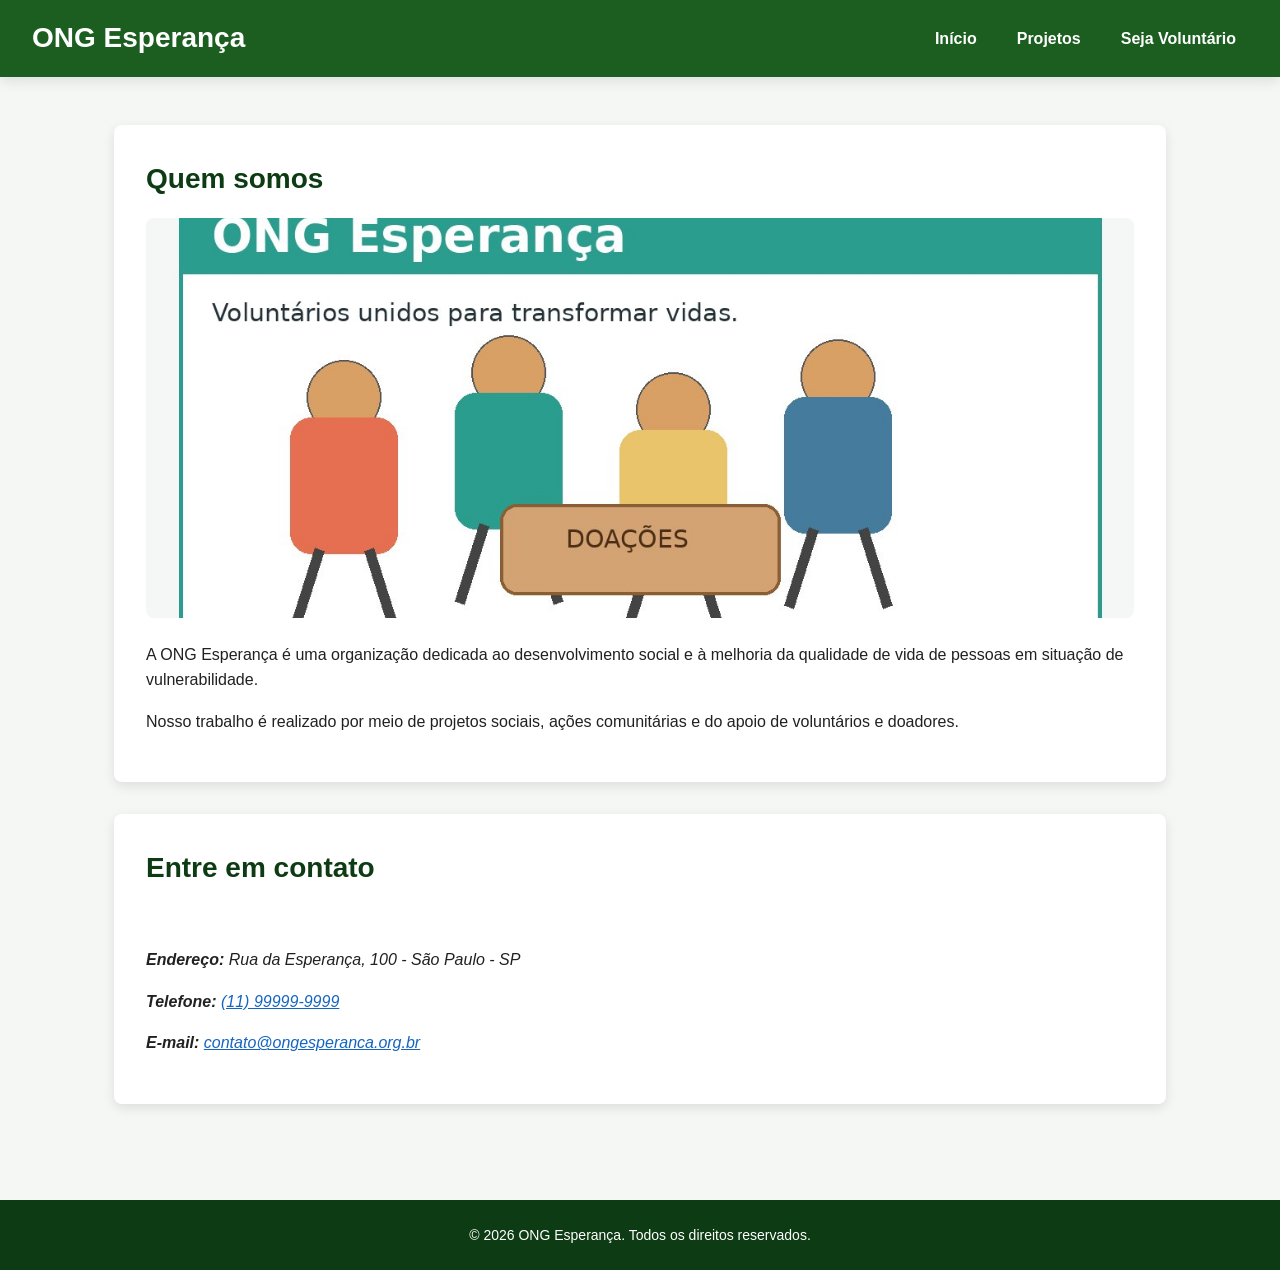
<file: html/index.html>
<!DOCTYPE html>
<html lang="pt-BR">

<head>
    <meta charset="UTF-8">
    <meta name="viewport" content="width=device-width, initial-scale=1.0">

    <title>ONG Esperança - Transformando Vidas</title>

    <link rel="stylesheet" href="../css/style.css">
</head>

<body>

    <header class="site-header">

        <h1>ONG Esperança</h1>

        <button
            class="menu-toggle"
            id="menuToggle"
            type="button"
            aria-controls="mainMenu"
            aria-expanded="false">
            ☰
            <span class="sr-only">Abrir menu</span>
        </button>

        <nav class="navbar" aria-label="Navegação principal">

            <ul class="nav-menu" id="mainMenu">

                <li class="nav-item">
                    <a href="index.html">Início</a>
                </li>

                <li class="nav-item">
                    <a href="projetos.html">Projetos</a>

                    <ul class="dropdown-menu">
                        <li>
                            <a href="projetos.html#campanhas">Campanhas de doação</a>
                        </li>

                        <li>
                            <a href="projetos.html#voluntariado">Voluntariado</a>
                        </li>
                    </ul>

                </li>

                <li class="nav-item">
                    <a href="cadastro.html">Seja Voluntário</a>
                </li>

            </ul>

        </nav>

    </header>

    <main>

        <section>
            <h2>Quem somos</h2>

            <img
                src="../imagens/banner-ong.jpg"
                alt="Voluntários da ONG Esperança realizando uma ação social">

            <p>
                A ONG Esperança é uma organização dedicada ao desenvolvimento
                social e à melhoria da qualidade de vida de pessoas em situação
                de vulnerabilidade.
            </p>

            <p>
                Nosso trabalho é realizado por meio de projetos sociais,
                ações comunitárias e do apoio de voluntários e doadores.
            </p>
        </section>

        <section>
            <h2>Entre em contato</h2>

            <address>

                <p>
                    <strong>Endereço:</strong>
                    Rua da Esperança, 100 - São Paulo - SP
                </p>

                <p>
                    <strong>Telefone:</strong>
                    <a href="tel:+5511999999999">
                        (11) 99999-9999
                    </a>
                </p>

                <p>
                    <strong>E-mail:</strong>
                    <a href="mailto:contato@ongesperanca.org.br">
                        contato@ongesperanca.org.br
                    </a>
                </p>

            </address>
        </section>

    </main>

    <footer>
        <p>
            &copy; 2026 ONG Esperança. Todos os direitos reservados.
        </p>
    </footer>

</body>

</html>
</file>
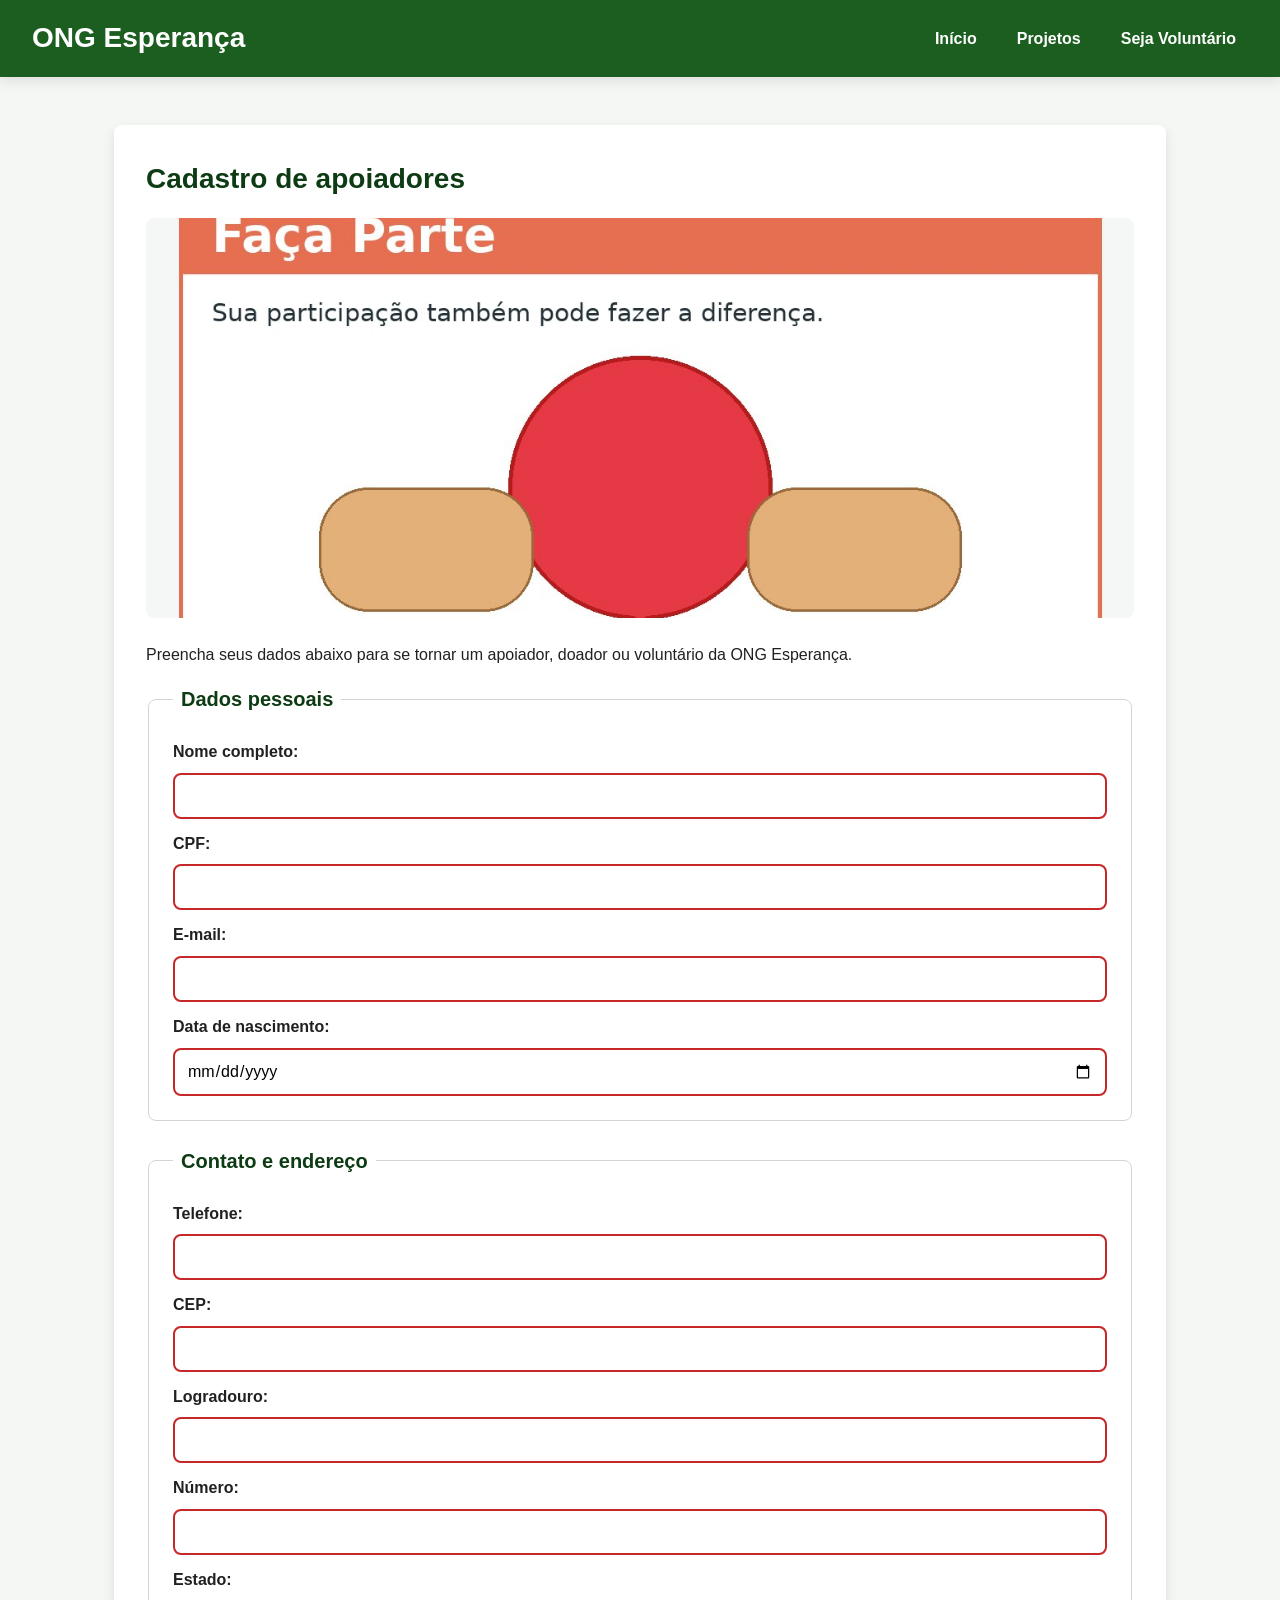
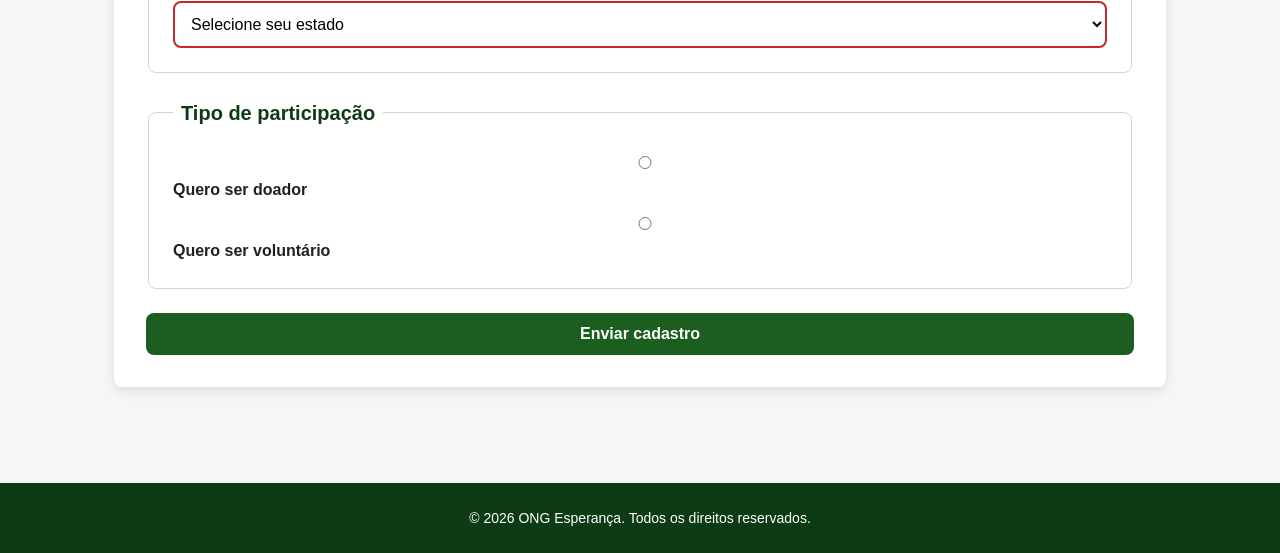
<file: html/cadastro.html>
<!DOCTYPE html>
<html lang="pt-BR">

<head>
    <meta charset="UTF-8">
    <meta name="viewport" content="width=device-width, initial-scale=1.0">

    <title>Cadastro - ONG Esperança</title>

    <link rel="stylesheet" href="../css/style.css">
</head>

<body>


    <header class="site-header">

        <h1>ONG Esperança</h1>

        <button
            class="menu-toggle"
            id="menuToggle"
            type="button"
            aria-controls="mainMenu"
            aria-expanded="false">
            ☰
            <span class="sr-only">Abrir menu</span>
        </button>

        <nav class="navbar" aria-label="Navegação principal">

            <ul class="nav-menu" id="mainMenu">

                <li class="nav-item">
                    <a href="index.html">Início</a>
                </li>

                <li class="nav-item">
                    <a href="projetos.html">Projetos</a>

                    <ul class="dropdown-menu">
                        <li>
                            <a href="projetos.html#campanhas">Campanhas de doação</a>
                        </li>

                        <li>
                            <a href="projetos.html#voluntariado">Voluntariado</a>
                        </li>
                    </ul>

                </li>

                <li class="nav-item">
                    <a href="cadastro.html">Seja Voluntário</a>
                </li>

            </ul>

        </nav>

    </header>

    <main>

        <section>

            <h2>Cadastro de apoiadores</h2>

            <img
                src="../imagens/cadastro.jpg"
                alt="Imagem representando solidariedade e participação social">

            <p>
                Preencha seus dados abaixo para se tornar um
                apoiador, doador ou voluntário da ONG Esperança.
            </p>

            <form class="formulario" action="#" method="post">

                <fieldset>

                    <legend>Dados pessoais</legend>

                    <p>
                        <label for="nome">
                            Nome completo:
                        </label>

                        <input
                            type="text"
                            id="nome"
                            name="nome"
                            required
                            autocomplete="name">
                    </p>

                    <p>
                        <label for="cpf">
                            CPF:
                        </label>

                        <input
                            type="text"
                            id="cpf"
                            name="cpf"
                            required
                            pattern="[0-9]{3}\.?[0-9]{3}\.?[0-9]{3}-?[0-9]{2}"
                            maxlength="14"
                            title="Digite o CPF no formato 000.000.000-00.">
                    </p>

                    <p>
                        <label for="email">
                            E-mail:
                        </label>

                        <input
                            type="email"
                            id="email"
                            name="email"
                            required
                            autocomplete="email">
                    </p>

                    <p>
                        <label for="nascimento">
                            Data de nascimento:
                        </label>

                        <input
                            type="date"
                            id="nascimento"
                            name="nascimento"
                            required>
                    </p>

                </fieldset>

                <fieldset>

                    <legend>Contato e endereço</legend>

                    <p>
                        <label for="telefone">
                            Telefone:
                        </label>

                        <input
                            type="tel"
                            id="telefone"
                            name="telefone"
                            required
                            pattern="\(?[0-9]{2}\)?\s?[0-9]{4,5}-?[0-9]{4}"
                            maxlength="15"
                            title="Digite um telefone válido.">
                    </p>

                    <p>
                        <label for="cep">
                            CEP:
                        </label>

                        <input
                            type="text"
                            id="cep"
                            name="cep"
                            required
                            pattern="[0-9]{5}-?[0-9]{3}"
                            maxlength="9"
                            title="Digite o CEP no formato 00000-000.">
                    </p>

                    <p>
                        <label for="logradouro">
                            Logradouro:
                        </label>

                        <input
                            type="text"
                            id="logradouro"
                            name="logradouro"
                            required
                            autocomplete="address-line1">
                    </p>

                    <p>
                        <label for="numero">
                            Número:
                        </label>

                        <input
                            type="text"
                            id="numero"
                            name="numero"
                            required>
                    </p>

                    <p>
                        <label for="estado">
                            Estado:
                        </label>

                        <select
                            id="estado"
                            name="estado"
                            required>

                            <option value="">
                                Selecione seu estado
                            </option>

                            <option value="SP">
                                São Paulo
                            </option>

                            <option value="RJ">
                                Rio de Janeiro
                            </option>

                            <option value="MG">
                                Minas Gerais
                            </option>

                            <option value="PR">
                                Paraná
                            </option>

                            <option value="SC">
                                Santa Catarina
                            </option>

                            <option value="RS">
                                Rio Grande do Sul
                            </option>

                        </select>

                    </p>

                </fieldset>

                <fieldset>

                    <legend>Tipo de participação</legend>

                    <p>
                        <input
                            type="radio"
                            id="doador"
                            name="participacao"
                            value="doador"
                            required>

                        <label for="doador">
                            Quero ser doador
                        </label>
                    </p>

                    <p>
                        <input
                            type="radio"
                            id="voluntario"
                            name="participacao"
                            value="voluntario">

                        <label for="voluntario">
                            Quero ser voluntário
                        </label>
                    </p>

                </fieldset>

                <p>
                    <button type="submit">
                        Enviar cadastro
                    </button>
                </p>

            </form>

        </section>

    </main>

    <footer>

        <p>
            &copy; 2026 ONG Esperança. Todos os direitos reservados.
        </p>

    </footer>

</body>

</html>
</file>
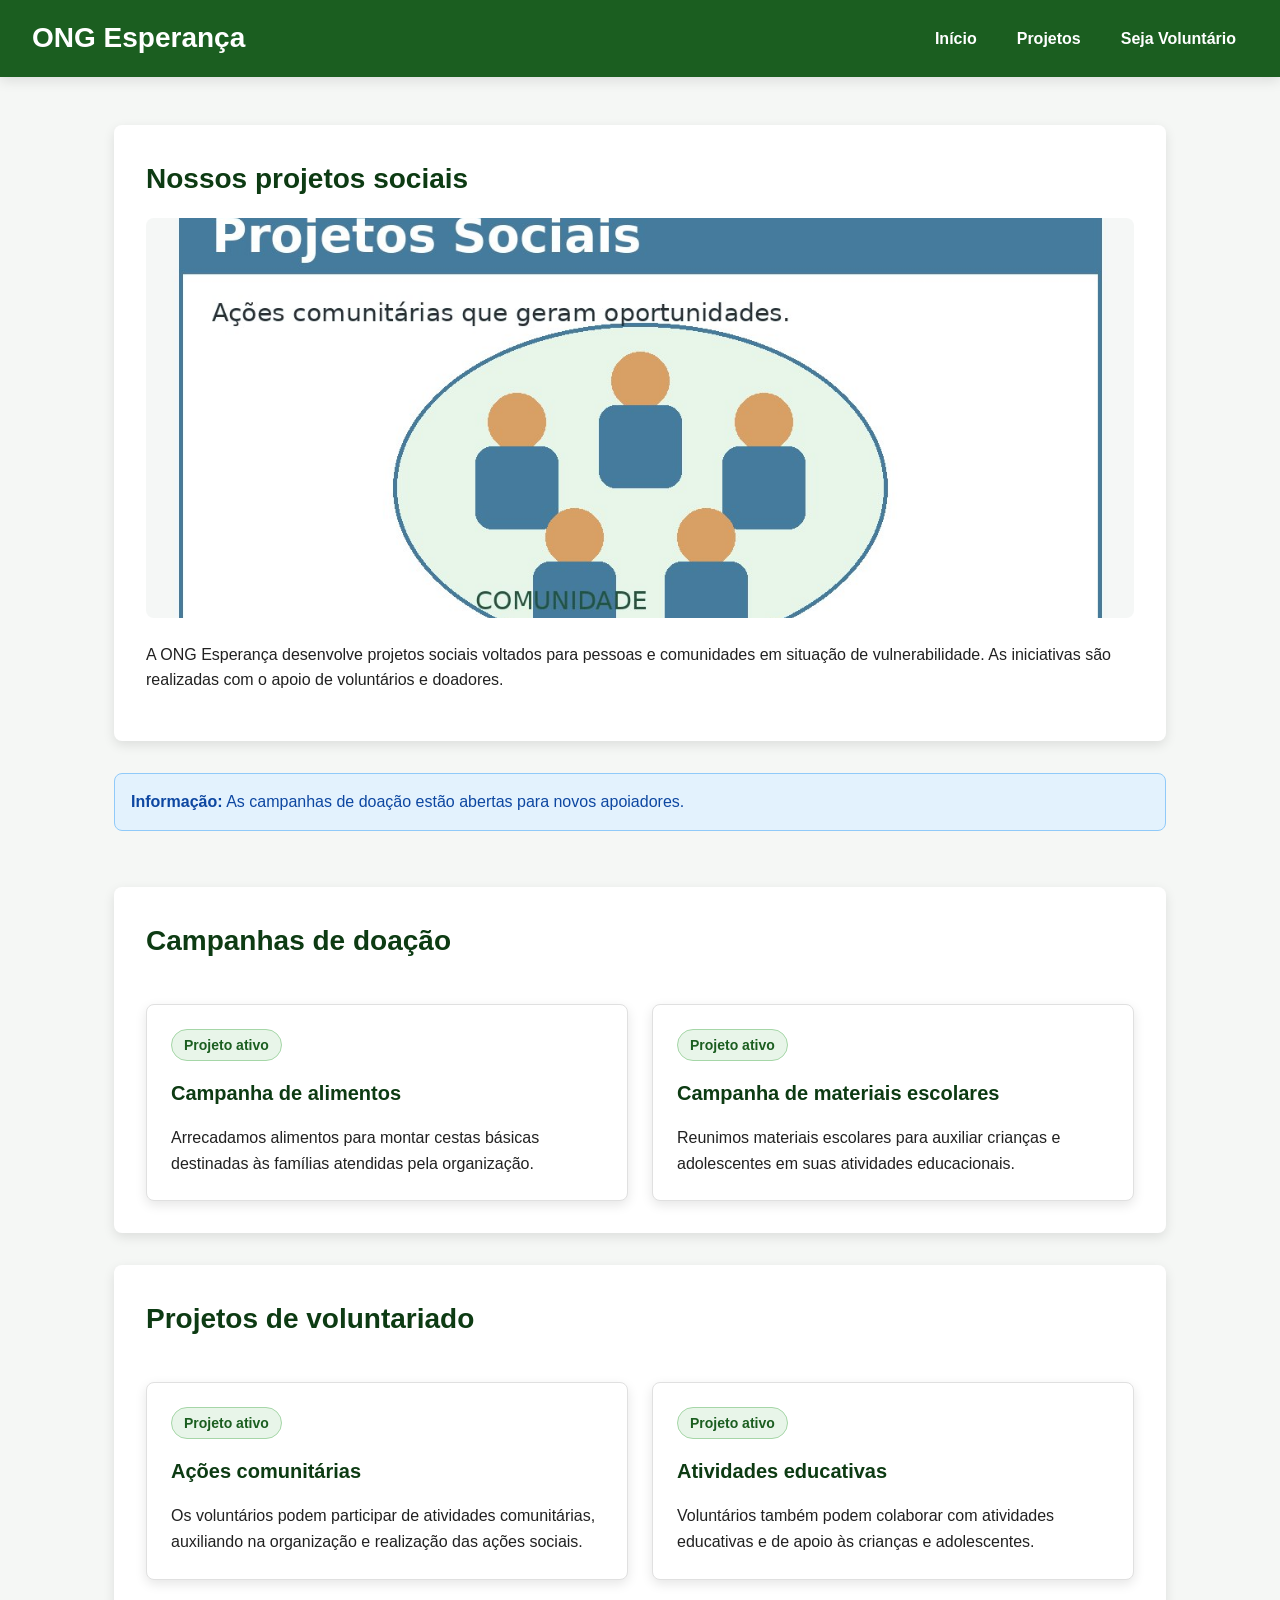
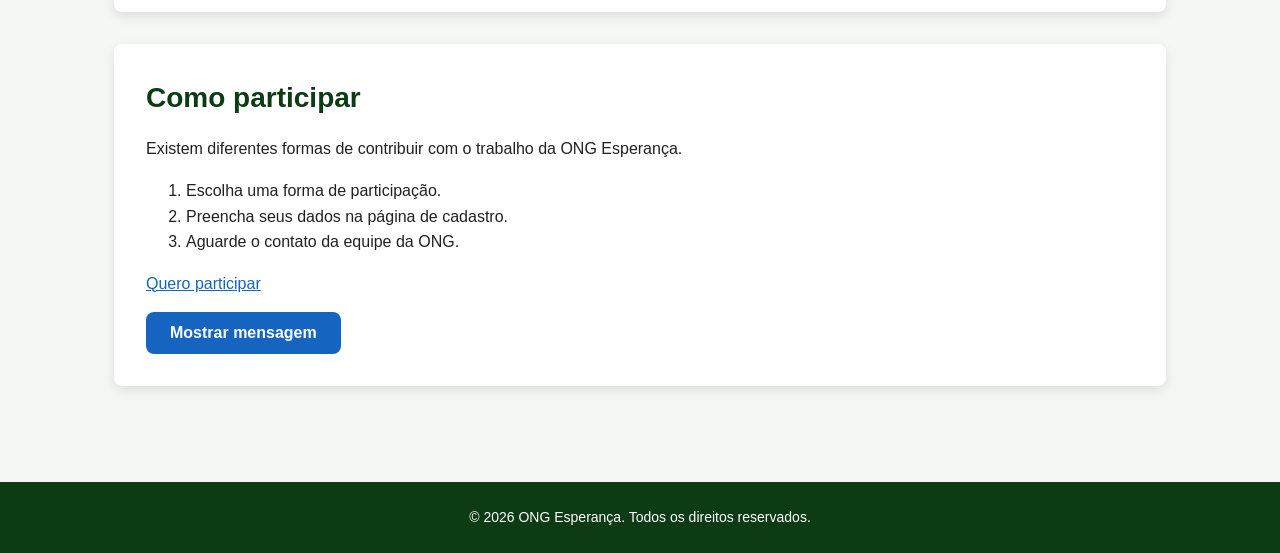
<file: html/projetos.html>
<!DOCTYPE html>
<html lang="pt-BR">

<head>
    <meta charset="UTF-8">
    <meta name="viewport" content="width=device-width, initial-scale=1.0">

    <title>Projetos Sociais - ONG Esperança</title>

    <link rel="stylesheet" href="../css/style.css">
</head>

<body>


    <header class="site-header">

        <h1>ONG Esperança</h1>

        <button
            class="menu-toggle"
            id="menuToggle"
            type="button"
            aria-controls="mainMenu"
            aria-expanded="false">
            ☰
            <span class="sr-only">Abrir menu</span>
        </button>

        <nav class="navbar" aria-label="Navegação principal">

            <ul class="nav-menu" id="mainMenu">

                <li class="nav-item">
                    <a href="index.html">Início</a>
                </li>

                <li class="nav-item">
                    <a href="projetos.html">Projetos</a>

                    <ul class="dropdown-menu">
                        <li>
                            <a href="projetos.html#campanhas">Campanhas de doação</a>
                        </li>

                        <li>
                            <a href="projetos.html#voluntariado">Voluntariado</a>
                        </li>
                    </ul>

                </li>

                <li class="nav-item">
                    <a href="cadastro.html">Seja Voluntário</a>
                </li>

            </ul>

        </nav>

    </header>


    <main>

        <section>
            <h2>Nossos projetos sociais</h2>

            <img
                src="../imagens/projetos.jpg"
                alt="Pessoas participando de uma ação social da ONG Esperança">

            <p>
                A ONG Esperança desenvolve projetos sociais voltados
                para pessoas e comunidades em situação de vulnerabilidade.
                As iniciativas são realizadas com o apoio de voluntários
                e doadores.
            </p>
        </section>

        <div class="alert alert-info" role="status">
            <strong>Informação:</strong>
            As campanhas de doação estão abertas para novos apoiadores.
        </div>

        <section>

            <h2>Campanhas de doação</h2>

            <article class="card">
                <span class="badge badge-success">Projeto ativo</span>

                <h3>Campanha de alimentos</h3>

                <p>
                    Arrecadamos alimentos para montar cestas básicas
                    destinadas às famílias atendidas pela organização.
                </p>

            </article>

            <article class="card">
                <span class="badge badge-success">Projeto ativo</span>

                <h3>Campanha de materiais escolares</h3>

                <p>
                    Reunimos materiais escolares para auxiliar crianças
                    e adolescentes em suas atividades educacionais.
                </p>

            </article>

        </section>

        <section>

            <h2>Projetos de voluntariado</h2>

            <article class="card">
                <span class="badge badge-success">Projeto ativo</span>

                <h3>Ações comunitárias</h3>

                <p>
                    Os voluntários podem participar de atividades
                    comunitárias, auxiliando na organização e realização
                    das ações sociais.
                </p>

            </article>

            <article class="card">
                <span class="badge badge-success">Projeto ativo</span>

                <h3>Atividades educativas</h3>

                <p>
                    Voluntários também podem colaborar com atividades
                    educativas e de apoio às crianças e adolescentes.
                </p>

            </article>

        </section>

        <section>

            <h2>Como participar</h2>

            <p>
                Existem diferentes formas de contribuir com o trabalho
                da ONG Esperança.
            </p>

            <ol>
                <li>Escolha uma forma de participação.</li>
                <li>Preencha seus dados na página de cadastro.</li>
                <li>Aguarde o contato da equipe da ONG.</li>
            </ol>

            <p>
                <a href="cadastro.html">
                    Quero participar
                </a>
            </p>

            <button type="button" class="toast-button" id="toastButton">
                Mostrar mensagem
            </button>

        </section>

    </main>

    <footer>

        <p>
            &copy; 2026 ONG Esperança. Todos os direitos reservados.
        </p>

    </footer>

    <div
        id="toast"
        class="toast"
        role="status"
        aria-live="polite"
        aria-hidden="true">

        Cadastro iniciado com sucesso!
    </div>

    <script src="../js/script.js"></script>
</body>

</html>
</file>
<file: css/style.css>
/* =========================================
   DESIGN SYSTEM - ONG ESPERANÇA
   ========================================= */

:root {

    /* Cores */
    --color-primary: #1B5E20;
    --color-primary-light: #4CAF50;
    --color-primary-dark: #0D3B13;
    --color-secondary: #1565C0;
    --color-accent: #FFB300;
    --color-background: #F5F7F5;
    --color-surface: #FFFFFF;
    --color-text: #212121;

    /* Tipografia */
    --font-size-sm: 0.875rem;
    --font-size-md: 1rem;
    --font-size-lg: 1.25rem;
    --font-size-xl: 1.75rem;
    --font-size-xxl: 2.25rem;

    /* Espaçamentos */
    --space-1: 0.25rem;
    --space-2: 0.5rem;
    --space-3: 0.75rem;
    --space-4: 1rem;
    --space-5: 1.5rem;
    --space-6: 2rem;
    --space-7: 3rem;
    --space-8: 4rem;

    /* Outros padrões */
    --border-radius: 8px;
    --shadow: 0 4px 12px rgba(0, 0, 0, 0.10);
    --transition: 0.3s ease;
}


/* =========================================
   RESET E CONFIGURAÇÕES GERAIS
   ========================================= */

* {
    box-sizing: border-box;
}

html {
    scroll-behavior: smooth;
}

body {
    margin: 0;
    font-family: Arial, Helvetica, sans-serif;
    font-size: var(--font-size-md);
    line-height: 1.6;
    color: var(--color-text);
    background-color: var(--color-background);
}

img {
    max-width: 100%;
    height: auto;
    display: block;
}

a {
    color: var(--color-secondary);
}

a:focus-visible,
button:focus-visible,
input:focus-visible,
select:focus-visible {
    outline: 3px solid var(--color-accent);
    outline-offset: 3px;
}


/* =========================================
   CABEÇALHO E NAVEGAÇÃO
   ========================================= */

header {
    background-color: var(--color-primary);
    color: var(--color-surface);
    padding: var(--space-4) var(--space-6);

    display: flex;
    align-items: center;
    justify-content: space-between;
    gap: var(--space-4);

    box-shadow: var(--shadow);
}

header h1 {
    margin: 0;
    font-size: var(--font-size-xl);
}

nav ul {
    display: flex;
    align-items: center;
    gap: var(--space-4);

    list-style: none;
    margin: 0;
    padding: 0;
}

nav a {
    color: var(--color-surface);
    text-decoration: none;
    font-weight: bold;
    padding: var(--space-2) var(--space-3);

    border-radius: var(--border-radius);

    transition:
        background-color var(--transition),
        color var(--transition);
}

nav a:hover {
    background-color: var(--color-primary-light);
}

nav a:focus-visible {
    outline: 3px solid var(--color-accent);
    outline-offset: 3px;
}


/* =========================================
   CONTEÚDO PRINCIPAL
   ========================================= */

main {
    max-width: 1200px;
    margin: 0 auto;
    padding: var(--space-7) var(--space-4);

    display: grid;
    grid-template-columns: repeat(12, 1fr);
    gap: var(--space-6);
}

main section {
    grid-column: span 12;

    background-color: var(--color-surface);
    padding: var(--space-6);

    border-radius: var(--border-radius);
    box-shadow: var(--shadow);
}

main section h2 {
    margin-top: 0;
    margin-bottom: var(--space-4);

    color: var(--color-primary-dark);
    font-size: var(--font-size-xl);
}

main section p {
    margin-bottom: var(--space-4);
}

main section img {
    width: 100%;
    max-height: 400px;
    object-fit: cover;

    margin-bottom: var(--space-5);
    border-radius: var(--border-radius);
}


/* =========================================
   RODAPÉ
   ========================================= */

footer {
    background-color: var(--color-primary-dark);
    color: var(--color-surface);

    text-align: center;

    padding: var(--space-5) var(--space-4);

    margin-top: var(--space-7);
}

footer p {
    margin: 0;
    font-size: var(--font-size-sm);
}



/* =========================================
   CARDS DE PROJETOS
   ========================================= */

.card {
    display: flex;
    flex-direction: column;
    justify-content: space-between;
    gap: var(--space-4);

    background-color: var(--color-surface);
    padding: var(--space-5);

    border: 1px solid #E0E0E0;
    border-radius: var(--border-radius);
    box-shadow: var(--shadow);

    transition:
        transform var(--transition),
        box-shadow var(--transition);
}

.card h3 {
    margin-top: 0;
    margin-bottom: 0;

    color: var(--color-primary-dark);
    font-size: var(--font-size-lg);
}

.card p {
    margin: 0;
}

/* Interação do card */

.card:hover {
    transform: translateY(-4px);
    box-shadow: 0 8px 20px rgba(0, 0, 0, 0.15);
}


/* Organização dos cards */

main section:nth-of-type(2),
main section:nth-of-type(3) {
    display: grid;
    grid-template-columns: repeat(2, 1fr);
    gap: var(--space-5);
}

main section:nth-of-type(2) > h2,
main section:nth-of-type(3) > h2 {
    grid-column: 1 / -1;
}


/* =========================================
   FORMULÁRIO
   ========================================= */

.formulario {
    display: flex;
    flex-direction: column;
    gap: var(--space-5);
}

.formulario fieldset {
    border: 1px solid #D0D7D0;
    border-radius: var(--border-radius);
    padding: var(--space-5);

    display: flex;
    flex-direction: column;
    gap: var(--space-3);
}

.formulario legend {
    color: var(--color-primary-dark);
    font-weight: bold;
    font-size: var(--font-size-lg);
    padding: 0 var(--space-2);
}

.formulario p {
    display: flex;
    flex-direction: column;
    gap: var(--space-2);
    margin: 0;
}

.formulario label {
    font-weight: bold;
}

.formulario input,
.formulario select {
    width: 100%;
    padding: var(--space-3);

    font-size: var(--font-size-md);
    font-family: inherit;

    border: 2px solid #BDBDBD;
    border-radius: var(--border-radius);
    background-color: var(--color-surface);

    transition:
        border-color var(--transition),
        box-shadow var(--transition);
}

/* Campo em foco */

.formulario input:focus,
.formulario select:focus {
    border-color: var(--color-secondary);
    box-shadow: 0 0 0 3px rgba(21, 101, 192, 0.15);
    outline: none;
}

/* Campo válido */

.formulario input:valid,
.formulario select:valid {
    border-color: #2E7D32;
}

/* Campo inválido */

.formulario input:invalid,
.formulario select:invalid {
    border-color: #C62828;
}

/* Botão */

.formulario button {
    width: 100%;

    padding: var(--space-3) var(--space-5);

    border: none;
    border-radius: var(--border-radius);

    background-color: var(--color-primary);
    color: var(--color-surface);

    font-size: var(--font-size-md);
    font-weight: bold;

    cursor: pointer;

    transition:
        background-color var(--transition),
        transform var(--transition),
        box-shadow var(--transition);
}

.formulario button:hover {
    background-color: var(--color-primary-dark);
    box-shadow: var(--shadow);
    transform: translateY(-2px);
}

.formulario button:active {
    transform: translateY(0);
    box-shadow: none;
}

.formulario button:focus-visible {
    outline: 3px solid var(--color-accent);
    outline-offset: 3px;
}


/* =========================================
   BADGES
   ========================================= */

.badge {
    display: inline-flex;
    align-items: center;

    width: fit-content;

    padding: var(--space-1) var(--space-3);

    border-radius: 999px;

    font-size: var(--font-size-sm);
    font-weight: bold;
}

.badge-success {
    background-color: #E8F5E9;
    color: #1B5E20;
    border: 1px solid #A5D6A7;
}


/* =========================================
   ALERTAS
   ========================================= */

.alert {
    padding: var(--space-4);
    margin-bottom: var(--space-5);

    border-radius: var(--border-radius);

    font-size: var(--font-size-md);
    line-height: 1.5;

    grid-column: 1 / -1;
}

.alert-info {
    background-color: #E3F2FD;
    color: #0D47A1;
    border: 1px solid #90CAF9;
}

.alert strong {
    font-weight: bold;
}

/* =========================================
   BOTÃO DO TOAST
   ========================================= */

.toast-button {
    padding: var(--space-3) var(--space-5);

    border: none;
    border-radius: var(--border-radius);

    background-color: var(--color-secondary);
    color: var(--color-surface);

    font-size: var(--font-size-md);
    font-weight: bold;

    cursor: pointer;

    transition:
        background-color var(--transition),
        transform var(--transition),
        box-shadow var(--transition);
}

.toast-button:hover {
    background-color: #0D47A1;
    box-shadow: var(--shadow);
    transform: translateY(-2px);
}

.toast-button:active {
    transform: translateY(0);
    box-shadow: none;
}

.toast-button:focus-visible {
    outline: 3px solid var(--color-accent);
    outline-offset: 3px;
}


/* =========================================
   TOAST
   ========================================= */

.toast {
    position: fixed;
    right: var(--space-5);
    bottom: var(--space-5);

    max-width: 350px;

    padding: var(--space-4) var(--space-5);

    background-color: var(--color-primary-dark);
    color: var(--color-surface);

    border-radius: var(--border-radius);
    box-shadow: var(--shadow);

    font-size: var(--font-size-md);
    font-weight: bold;

    opacity: 0;
    visibility: hidden;

    transform: translateY(20px);

    transition:
        opacity var(--transition),
        visibility var(--transition),
        transform var(--transition);
}

.toast.show {
    opacity: 1;
    visibility: visible;

    transform: translateY(0);
}

/* =========================================
   RESPONSIVIDADE - ATÉ 480px
   Smartphones pequenos
   ========================================= */

@media (max-width: 480px) {

    header {
        flex-direction: column;
        align-items: stretch;
        padding: var(--space-4);
    }

    header h1 {
        text-align: center;
        font-size: var(--font-size-lg);
    }

    nav ul {
        flex-direction: column;
        align-items: stretch;
        gap: var(--space-2);
    }

    nav a {
        display: block;
        text-align: center;
    }

    main {
        grid-template-columns: 1fr;
        padding: var(--space-5) var(--space-3);
        gap: var(--space-4);
    }

    main section {
        grid-column: 1;
        padding: var(--space-4);
    }

    main section h2 {
        font-size: var(--font-size-lg);
    }

    main section:nth-of-type(2),
    main section:nth-of-type(3) {
        grid-template-columns: 1fr;
    }

    main section:nth-of-type(2) > h2,
    main section:nth-of-type(3) > h2 {
        grid-column: 1;
    }

    .toast {
        left: var(--space-3);
        right: var(--space-3);
        bottom: var(--space-3);
        max-width: none;
    }

}


/* =========================================
   RESPONSIVIDADE - 481px ATÉ 768px
   Tablets e telas intermediárias
   ========================================= */

@media (min-width: 481px) and (max-width: 768px) {

    header {
        flex-wrap: wrap;
        padding: var(--space-4);
    }

    header h1 {
        font-size: var(--font-size-xl);
    }

    nav {
        width: 100%;
    }

    nav ul {
        justify-content: center;
        flex-wrap: wrap;
    }

    main {
        grid-template-columns: repeat(2, 1fr);
        padding: var(--space-6) var(--space-4);
        gap: var(--space-5);
    }

    main section {
        grid-column: 1 / -1;
        padding: var(--space-5);
    }

    main section:nth-of-type(2),
    main section:nth-of-type(3) {
        grid-template-columns: repeat(2, 1fr);
    }

    main section:nth-of-type(2) > h2,
    main section:nth-of-type(3) > h2 {
        grid-column: 1 / -1;
    }

}


/* =========================================
   RESPONSIVIDADE - 769px ATÉ 1024px
   Tablets maiores e notebooks
   ========================================= */

@media (min-width: 769px) and (max-width: 1024px) {

    header {
        padding: var(--space-4) var(--space-5);
    }

    header h1 {
        font-size: var(--font-size-xl);
    }

    nav ul {
        gap: var(--space-3);
    }

    main {
        padding: var(--space-6) var(--space-5);
        gap: var(--space-5);
    }

    main section {
        grid-column: 1 / -1;
    }

    main section:nth-of-type(2),
    main section:nth-of-type(3) {
        grid-template-columns: repeat(2, 1fr);
    }

    main section:nth-of-type(2) > h2,
    main section:nth-of-type(3) > h2 {
        grid-column: 1 / -1;
    }

}

/* =========================================
   RESPONSIVIDADE - 1025px ATÉ 1280px
   Desktops
   ========================================= */

@media (min-width: 1025px) and (max-width: 1280px) {

    header {
        padding: var(--space-4) var(--space-6);
    }

    main {
        max-width: 1100px;
        padding: var(--space-7) var(--space-5);
    }

    main section {
        grid-column: span 12;
    }

    main section:nth-of-type(2),
    main section:nth-of-type(3) {
        grid-template-columns: repeat(2, 1fr);
    }

}


/* =========================================
   RESPONSIVIDADE - 1281px ATÉ 1440px
   Monitores maiores
   ========================================= */

@media (min-width: 1281px) and (max-width: 1440px) {

    main {
        max-width: 1300px;
        padding-left: var(--space-6);
        padding-right: var(--space-6);
    }

    main section {
        grid-column: span 12;
    }

    main section:nth-of-type(2),
    main section:nth-of-type(3) {
        grid-template-columns: repeat(2, 1fr);
    }

}


/* =========================================
   MENU DROPDOWN E MENU HAMBÚRGUER
   ========================================= */

.site-header {
    position: relative;
}

.navbar {
    position: relative;
}

.nav-menu {
    display: flex;
    align-items: center;
    gap: var(--space-4);
    list-style: none;
    margin: 0;
    padding: 0;
}

.nav-item {
    position: relative;
}

.nav-item > a {
    display: block;
}

/* Dropdown */

.dropdown-menu {
    position: absolute;
    top: calc(100% + var(--space-2));
    left: 0;
    min-width: 220px;
    margin: 0;
    padding: var(--space-2);
    list-style: none;
    background-color: var(--color-surface);
    border-radius: var(--border-radius);
    box-shadow: var(--shadow);
    opacity: 0;
    visibility: hidden;
    transform: translateY(-5px);
    transition:
        opacity var(--transition),
        visibility var(--transition),
        transform var(--transition);
    z-index: 1000;
}

.dropdown-menu li a {
    display: block;
    padding: var(--space-3);
    color: var(--color-text);
    text-decoration: none;
    border-radius: var(--border-radius);
}

.dropdown-menu li a:hover,
.dropdown-menu li a:focus-visible {
    background-color: var(--color-background);
    color: var(--color-primary-dark);
}

/* Mostrar dropdown ao passar o mouse ou usar teclado */

.nav-item:hover > .dropdown-menu,
.nav-item:focus-within > .dropdown-menu {
    opacity: 1;
    visibility: visible;
    transform: translateY(0);
}

/* Botão hambúrguer */

.menu-toggle {
    display: none;
    padding: var(--space-2) var(--space-3);
    border: 2px solid var(--color-surface);
    border-radius: var(--border-radius);
    background-color: transparent;
    color: var(--color-surface);
    font-size: 1.5rem;
    cursor: pointer;
}

.menu-toggle:hover {
    background-color: var(--color-primary-light);
}

.menu-toggle:focus-visible {
    outline: 3px solid var(--color-accent);
    outline-offset: 3px;
}

/* Texto visualmente escondido, mas acessível para leitores de tela */

.sr-only {
    position: absolute;
    width: 1px;
    height: 1px;
    padding: 0;
    margin: -1px;
    overflow: hidden;
    clip: rect(0, 0, 0, 0);
    white-space: nowrap;
    border: 0;
}

/* =========================================
   MENU HAMBÚRGUER - TELAS PEQUENAS
   ========================================= */

@media (max-width: 768px) {

    .site-header {
        flex-wrap: wrap;
    }

    .menu-toggle {
        display: block;
    }

    .navbar {
        width: 100%;
    }

    .nav-menu {
        display: none;
        flex-direction: column;
        align-items: stretch;
        width: 100%;
        gap: var(--space-2);
        margin-top: var(--space-4);
    }

    .nav-menu.active {
        display: flex;
    }

    .nav-item > a {
        text-align: center;
    }

    .dropdown-menu {
        position: static;
        width: 100%;
        min-width: 0;
        margin-top: var(--space-2);
        box-shadow: none;
        border: 1px solid #E0E0E0;
    }

    .nav-item:hover > .dropdown-menu,
    .nav-item:focus-within > .dropdown-menu {
        position: static;
    }

}
</file>
